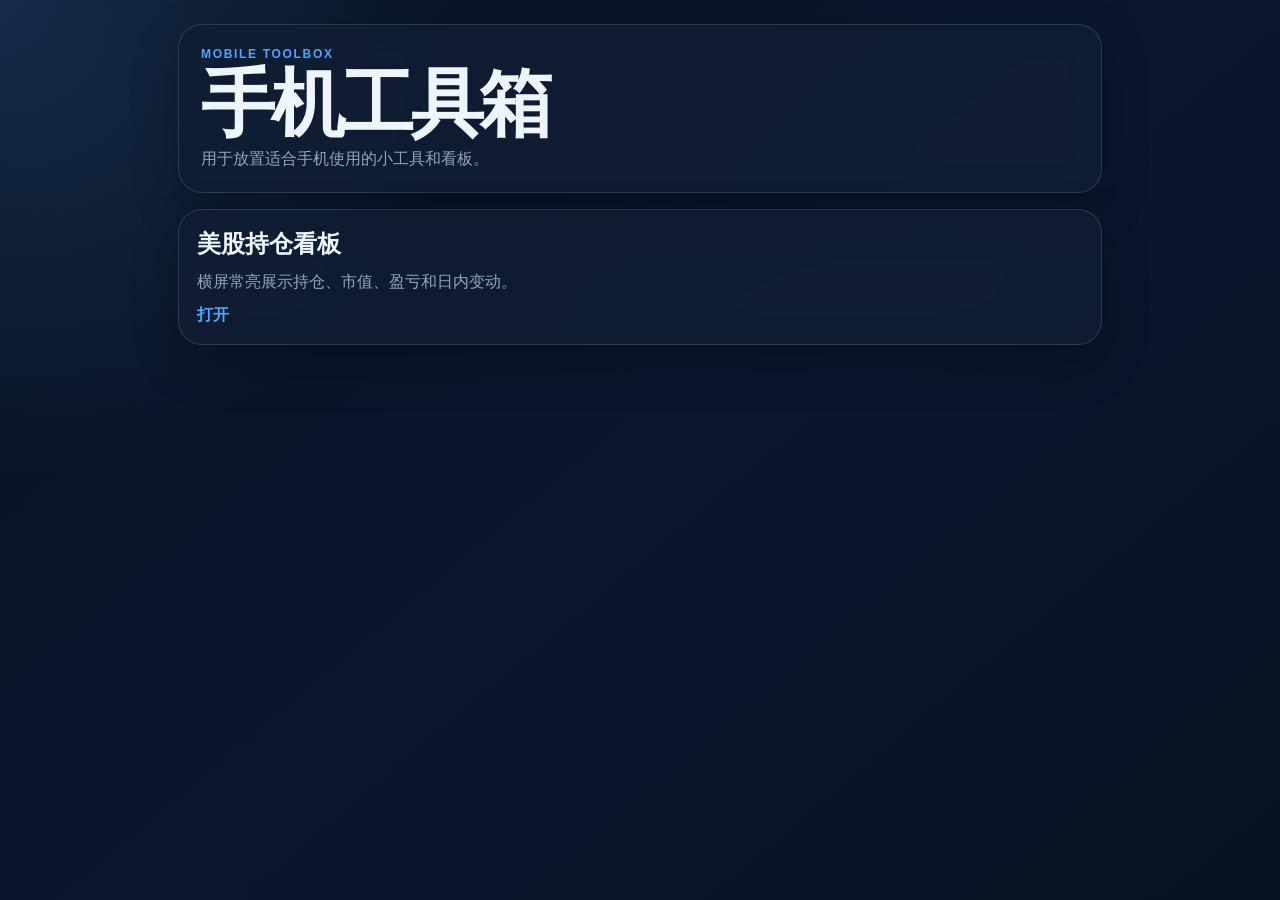
<file: index.html>
<!doctype html>
<html lang="zh-CN">
  <head>
    <meta charset="utf-8" />
    <meta name="viewport" content="width=device-width, initial-scale=1" />
    <title>Mobile Toolbox</title>
    <style>
      :root {
        color-scheme: dark;
        --bg: #07111f;
        --panel: rgba(16, 30, 52, 0.82);
        --text: #eef5ff;
        --muted: #91a4c3;
        --border: rgba(148, 163, 184, 0.22);
        --blue: #54a3ff;
      }

      * {
        box-sizing: border-box;
      }

      body {
        min-height: 100vh;
        margin: 0;
        background:
          radial-gradient(circle at top left, rgba(84, 163, 255, 0.18), transparent 30rem),
          linear-gradient(140deg, #07111f 0%, #0b1730 52%, #07111f 100%);
        color: var(--text);
        font-family: -apple-system, BlinkMacSystemFont, "Segoe UI", "PingFang SC", "Microsoft YaHei", sans-serif;
      }

      main {
        width: min(960px, 100%);
        margin: 0 auto;
        padding: max(24px, env(safe-area-inset-top)) 18px max(32px, env(safe-area-inset-bottom));
      }

      .hero,
      .app-card {
        border: 1px solid var(--border);
        border-radius: 24px;
        background: var(--panel);
        box-shadow: 0 18px 48px rgba(0, 0, 0, 0.24);
        backdrop-filter: blur(18px);
      }

      .hero {
        padding: 22px;
      }

      .eyebrow {
        margin: 0 0 8px;
        color: var(--blue);
        font-size: 0.75rem;
        font-weight: 800;
        letter-spacing: 0.14em;
        text-transform: uppercase;
      }

      h1,
      h2,
      p {
        margin-top: 0;
      }

      h1 {
        margin-bottom: 10px;
        font-size: clamp(2rem, 8vw, 4.6rem);
        line-height: 0.95;
        letter-spacing: -0.06em;
      }

      .subtle {
        margin-bottom: 0;
        color: var(--muted);
      }

      .apps {
        display: grid;
        grid-template-columns: repeat(auto-fit, minmax(240px, 1fr));
        gap: 14px;
        margin-top: 16px;
      }

      .app-card {
        display: grid;
        gap: 12px;
        padding: 18px;
        color: inherit;
        text-decoration: none;
      }

      .app-card h2 {
        margin-bottom: 0;
      }

      .app-card span {
        color: var(--blue);
        font-weight: 800;
      }
    </style>
  </head>
  <body>
    <main>
      <section class="hero">
        <p class="eyebrow">Mobile Toolbox</p>
        <h1>手机工具箱</h1>
        <p class="subtle">用于放置适合手机使用的小工具和看板。</p>
      </section>

      <section class="apps" aria-label="应用列表">
        <a class="app-card" href="apps/stock-portfolio/">
          <h2>美股持仓看板</h2>
          <p class="subtle">横屏常亮展示持仓、市值、盈亏和日内变动。</p>
          <span>打开</span>
        </a>
      </section>
    </main>
  </body>
</html>
</file>
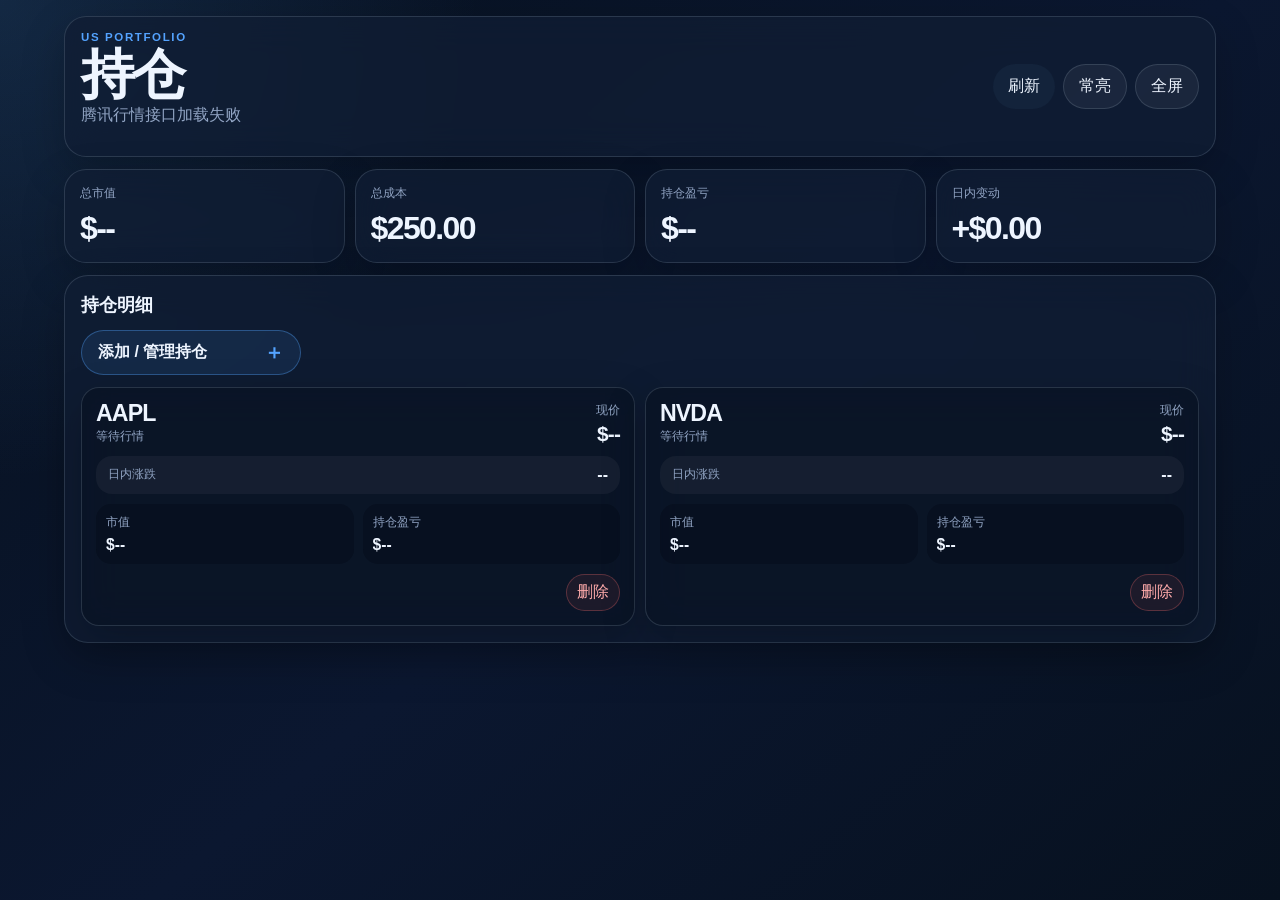
<file: apps/stock-portfolio/index.html>
<!doctype html>
<html lang="zh-CN">
  <head>
    <meta charset="utf-8" />
    <meta name="viewport" content="width=device-width, initial-scale=1, viewport-fit=cover" />
    <meta name="theme-color" content="#07111f" />
    <meta name="apple-mobile-web-app-capable" content="yes" />
    <meta name="apple-mobile-web-app-status-bar-style" content="black-translucent" />
    <meta name="apple-mobile-web-app-title" content="美股持仓" />
    <title>美股持仓看板</title>
    <link rel="manifest" href="manifest.webmanifest" />
    <link rel="icon" href="icons/icon.svg" type="image/svg+xml" />
    <link rel="apple-touch-icon" href="icons/icon.svg" />
    <link rel="stylesheet" href="src/styles.css" />
  </head>
  <body>
    <main class="app">
      <header class="app-bar">
        <div>
          <p class="eyebrow">US Portfolio</p>
          <h1>持仓</h1>
          <p id="statusText" class="subtle" hidden></p>
        </div>
        <div class="top-actions">
          <button id="refreshButton" class="button" type="button">刷新</button>
          <button id="wakeLockButton" class="button ghost" type="button">常亮</button>
          <button id="fullscreenButton" class="button ghost" type="button">全屏</button>
        </div>
      </header>

      <section class="summary-grid" aria-label="组合概览">
        <article class="summary-card">
          <span>总市值</span>
          <strong id="totalValue">$--</strong>
        </article>
        <article class="summary-card">
          <span>总成本</span>
          <strong id="totalCost">$--</strong>
        </article>
        <article class="summary-card">
          <span>持仓盈亏</span>
          <strong id="totalPnl">$--</strong>
        </article>
        <article class="summary-card">
          <span>日内变动</span>
          <strong id="dayChange">$--</strong>
        </article>
      </section>

      <section class="panel">
        <div class="panel-title">
          <h2>持仓明细</h2>
        </div>

        <details class="edit-panel">
          <summary>
            <span>添加 / 管理持仓</span>
            <span aria-hidden="true">＋</span>
          </summary>
          <form id="holdingForm" class="holding-form">
            <label>
              股票代码
              <input id="symbolInput" name="symbol" placeholder="AAPL" autocomplete="off" required />
            </label>
            <label>
              数量
              <input id="sharesInput" name="shares" type="number" inputmode="decimal" min="0" step="0.0001" placeholder="10" required />
            </label>
            <label>
              成本价
              <input id="costInput" name="cost" type="number" inputmode="decimal" min="0" step="0.0001" placeholder="150" required />
            </label>
            <button class="button primary" type="submit">保存</button>
          </form>
        </details>

        <div id="holdingsBody" class="holdings-list" aria-live="polite"></div>

        <div id="emptyState" class="empty-state">
          <strong>先添加一只股票</strong>
          <span>例如 AAPL、MSFT、NVDA、TSLA。数据只保存在本机浏览器。</span>
        </div>
      </section>
    </main>

    <script src="src/app.js" defer></script>
  </body>
</html>
</file>
<file: apps/stock-portfolio/src/styles.css>
:root {
  color-scheme: dark;
  --bg: #07111f;
  --panel: rgba(16, 30, 52, 0.76);
  --panel-strong: #13233b;
  --card: rgba(9, 20, 37, 0.78);
  --text: #eef5ff;
  --muted: #91a4c3;
  --border: rgba(148, 163, 184, 0.22);
  --green: #32d583;
  --red: #ff6b6b;
  --blue: #54a3ff;
  --shadow: 0 16px 44px rgba(0, 0, 0, 0.22);
}

* {
  box-sizing: border-box;
}

html {
  height: 100%;
}

body {
  margin: 0;
  min-height: 100%;
  background:
    radial-gradient(circle at top left, rgba(84, 163, 255, 0.16), transparent 30rem),
    linear-gradient(140deg, #07111f 0%, #0b1730 52%, #07111f 100%);
  color: var(--text);
  font-family: -apple-system, BlinkMacSystemFont, "Segoe UI", "PingFang SC", "Microsoft YaHei", sans-serif;
}

button,
input {
  font: inherit;
}

.app {
  width: min(1180px, 100%);
  margin: 0 auto;
  padding: max(16px, env(safe-area-inset-top)) 14px max(22px, env(safe-area-inset-bottom));
}

.app-bar,
.panel,
.summary-card,
.holding-card {
  border: 1px solid var(--border);
  background: var(--panel);
  box-shadow: var(--shadow);
  backdrop-filter: blur(18px);
}

.app-bar {
  display: flex;
  justify-content: space-between;
  gap: 14px;
  align-items: center;
  border-radius: 22px;
  padding: 14px 16px;
}

.eyebrow {
  margin: 0 0 6px;
  color: var(--blue);
  font-size: 0.72rem;
  font-weight: 800;
  letter-spacing: 0.14em;
  text-transform: uppercase;
}

h1,
h2,
p {
  margin-top: 0;
}

h1 {
  margin-bottom: 4px;
  font-size: clamp(1.8rem, 6vw, 3.4rem);
  line-height: 0.95;
  letter-spacing: -0.06em;
}

h2 {
  margin-bottom: 5px;
  font-size: 1.15rem;
}

.subtle {
  color: var(--muted);
}

.top-actions {
  display: flex;
  flex-wrap: wrap;
  gap: 8px;
  justify-content: flex-end;
}

.summary-grid {
  display: grid;
  grid-template-columns: repeat(4, minmax(0, 1fr));
  gap: 10px;
  margin: 12px 0;
}

.summary-card {
  border-radius: 22px;
  padding: 15px;
}

.summary-card span,
.metric-grid span,
.day-line span,
.price-block span {
  display: block;
  color: var(--muted);
  font-size: 0.78rem;
}

.summary-card strong {
  display: block;
  margin-top: 8px;
  font-size: clamp(1.2rem, 4vw, 2rem);
  letter-spacing: -0.05em;
}

.panel {
  border-radius: 24px;
  padding: 16px;
}

.panel + .panel {
  margin-top: 12px;
}

.panel-title {
  display: flex;
  gap: 12px;
  align-items: flex-end;
  justify-content: space-between;
}

.holding-form {
  display: grid;
  grid-template-columns: 1.2fr 1fr 1fr auto;
  gap: 10px;
  margin-top: 12px;
}

.edit-panel {
  margin: 8px 0 12px;
}

.edit-panel summary {
  display: inline-flex;
  align-items: center;
  justify-content: space-between;
  gap: 10px;
  min-width: min(100%, 220px);
  border: 1px solid rgba(84, 163, 255, 0.36);
  border-radius: 999px;
  padding: 11px 16px;
  background: rgba(84, 163, 255, 0.1);
  color: var(--text);
  cursor: pointer;
  font-size: 1rem;
  font-weight: 800;
  list-style: none;
  user-select: none;
}

.edit-panel summary::-webkit-details-marker {
  display: none;
}

.edit-panel[open] summary span:last-child {
  transform: rotate(45deg);
}

.edit-panel summary span:last-child {
  color: var(--blue);
  font-size: 1.25rem;
  line-height: 1;
  transition: transform 0.18s ease;
}

label {
  display: grid;
  gap: 6px;
  color: var(--muted);
  font-size: 0.82rem;
}

input {
  width: 100%;
  border: 1px solid var(--border);
  border-radius: 15px;
  padding: 12px 13px;
  background: rgba(3, 8, 18, 0.42);
  color: var(--text);
  outline: none;
}

input:focus {
  border-color: rgba(84, 163, 255, 0.75);
  box-shadow: 0 0 0 4px rgba(84, 163, 255, 0.14);
}

.button {
  border: 0;
  border-radius: 999px;
  padding: 11px 15px;
  background: var(--panel-strong);
  color: var(--text);
  cursor: pointer;
  white-space: nowrap;
}

.button.primary {
  background: var(--blue);
  color: #031020;
  font-weight: 800;
}

.button.ghost {
  border: 1px solid var(--border);
  background: rgba(255, 255, 255, 0.05);
}

.button:disabled {
  cursor: not-allowed;
  opacity: 0.6;
}

.holdings-list {
  display: grid;
  grid-template-columns: repeat(auto-fit, minmax(220px, 1fr));
  gap: 10px;
}

.holding-card {
  position: relative;
  display: grid;
  gap: 10px;
  border-radius: 18px;
  padding: 14px;
  background: var(--card);
}

.holding-head {
  display: flex;
  justify-content: space-between;
  gap: 12px;
  align-items: flex-start;
}

.symbol {
  display: grid;
  gap: 3px;
  min-width: 0;
}

.symbol strong {
  font-size: 1.45rem;
  line-height: 1;
  letter-spacing: -0.04em;
}

.symbol span {
  overflow: hidden;
  color: var(--muted);
  font-size: 0.78rem;
  text-overflow: ellipsis;
  white-space: nowrap;
}

.price-block {
  text-align: right;
}

.price-block strong {
  display: block;
  margin-top: 3px;
  font-size: 1.3rem;
  letter-spacing: -0.04em;
}

.day-line {
  display: flex;
  align-items: center;
  justify-content: space-between;
  gap: 10px;
  border-radius: 16px;
  padding: 10px 12px;
  background: rgba(255, 255, 255, 0.045);
}

.metric-grid {
  display: grid;
  grid-template-columns: 1fr 1fr;
  gap: 9px;
}

.metric-grid div {
  min-width: 0;
  border-radius: 15px;
  padding: 10px;
  background: rgba(3, 8, 18, 0.3);
}

.metric-grid strong {
  display: block;
  overflow: hidden;
  margin-top: 5px;
  font-size: 0.98rem;
  text-overflow: ellipsis;
  white-space: nowrap;
}

.positive {
  color: var(--green);
}

.negative {
  color: var(--red);
}

.remove-button {
  justify-self: end;
  border: 1px solid rgba(255, 107, 107, 0.28);
  border-radius: 999px;
  padding: 7px 10px;
  background: rgba(255, 107, 107, 0.08);
  color: #ffabab;
}

.empty-state {
  display: none;
  place-items: center;
  gap: 8px;
  min-height: 140px;
  color: var(--muted);
  text-align: center;
}

.empty-state strong {
  color: var(--text);
}

@media (max-width: 760px) {
  .app-bar,
  .panel-title {
    display: grid;
  }

  .top-actions {
    justify-content: start;
  }

  .summary-grid,
  .holding-form {
    grid-template-columns: 1fr 1fr;
  }

  .holding-form .button {
    grid-column: 1 / -1;
  }
}

@media (max-width: 460px) {
  .summary-grid,
  .holding-form,
  .metric-grid {
    grid-template-columns: 1fr;
  }
}

@media (orientation: landscape) and (max-height: 560px) {
  body {
    overflow: hidden;
  }

  .app {
    display: grid;
    grid-template-columns: minmax(180px, 0.62fr) minmax(0, 1.6fr);
    grid-template-rows: auto minmax(0, 1fr);
    gap: 8px;
    height: 100svh;
    padding:
      max(8px, env(safe-area-inset-top))
      max(12px, env(safe-area-inset-right))
      max(8px, env(safe-area-inset-bottom))
      max(12px, env(safe-area-inset-left));
  }

  .app-bar {
    grid-column: 1 / -1;
    min-height: 0;
    border-radius: 18px;
    padding: 8px 10px;
  }

  h1 {
    margin-bottom: 2px;
    font-size: clamp(1.25rem, 3.4vw, 1.9rem);
  }

  h2 {
    font-size: 1rem;
  }

  .eyebrow {
    margin-bottom: 2px;
    font-size: 0.64rem;
  }

  .subtle {
    margin-bottom: 0;
    font-size: 0.78rem;
  }

  .button {
    padding: 8px 12px;
    font-size: 0.82rem;
  }

  .summary-grid {
    grid-column: 1;
    grid-row: 2;
    align-content: start;
    grid-template-columns: 1fr;
    gap: 8px;
    min-height: 0;
    margin: 0;
    overflow: auto;
  }

  .summary-card {
    border-radius: 16px;
    padding: 8px 10px;
  }

  .summary-card strong {
    margin-top: 4px;
    font-size: clamp(1.12rem, 3.2vw, 1.65rem);
  }

  .panel {
    grid-column: 2;
    grid-row: 2;
    display: grid;
    grid-template-rows: auto auto minmax(0, 1fr);
    min-height: 0;
    border-radius: 18px;
    padding: 9px;
    overflow: hidden;
  }

  .panel-title {
    display: flex;
    align-items: end;
  }

  .holding-form {
    grid-template-columns: 1fr 0.7fr 0.7fr auto;
    gap: 8px;
    margin-top: 8px;
  }

  .edit-panel {
    margin: 4px 0 8px;
  }

  .edit-panel summary {
    min-width: 0;
    padding: 8px 12px;
    font-size: 0.88rem;
  }

  .edit-panel:not([open]) {
    margin-bottom: 6px;
  }

  label {
    gap: 4px;
    font-size: 0.72rem;
  }

  input {
    border-radius: 12px;
    padding: 8px 10px;
    font-size: 0.82rem;
  }

  .holdings-list {
    grid-template-columns: repeat(2, minmax(0, 1fr));
    gap: 8px;
    min-height: 0;
    overflow: auto;
    padding-right: 2px;
  }

  .holding-card {
    gap: 7px;
    border-radius: 16px;
    padding: 10px;
    box-shadow: none;
  }

  .symbol strong {
    font-size: 1.18rem;
  }

  .price-block strong {
    font-size: 1.08rem;
  }

  .day-line,
  .metric-grid div {
    padding: 7px 8px;
    border-radius: 12px;
  }

  .metric-grid {
    grid-template-columns: 1fr 1fr;
    gap: 6px;
  }

  .metric-grid strong {
    margin-top: 3px;
    font-size: 0.86rem;
  }

  .remove-button {
    padding: 5px 9px;
    font-size: 0.78rem;
  }
}
</file>
